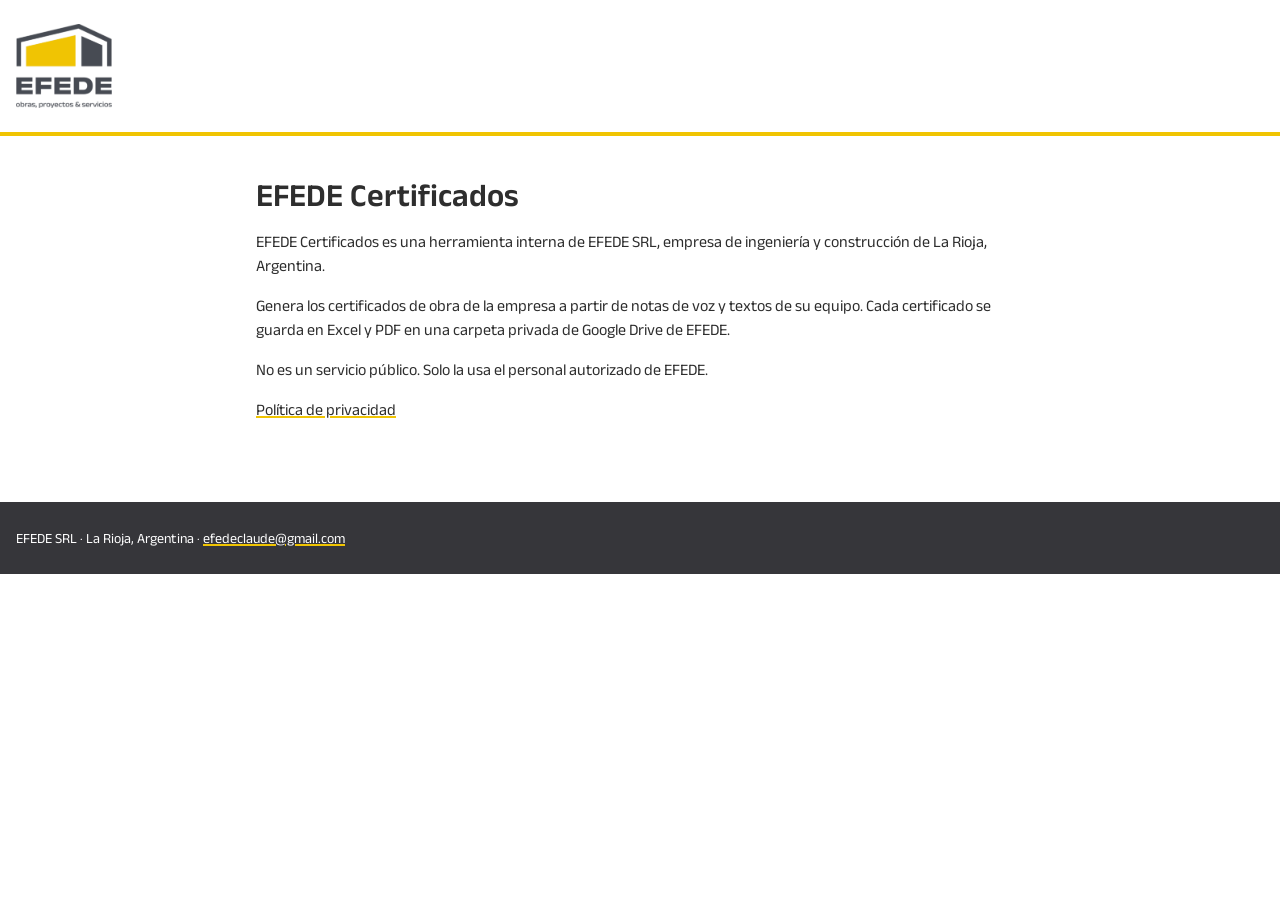
<file: index.html>
<!doctype html>
<html lang="es-AR">
<head>
  <meta charset="utf-8">
  <meta name="viewport" content="width=device-width, initial-scale=1">
  <title>EFEDE Certificados</title>
  <link rel="preconnect" href="https://fonts.googleapis.com">
  <link rel="stylesheet" href="https://fonts.googleapis.com/css2?family=Anek+Latin:wght@400;600&display=swap">
  <link rel="stylesheet" href="style.css">
</head>
<body>
  <header>
    <img src="efede-logo-primary.png" alt="EFEDE obras, proyectos &amp; servicios">
  </header>
  <main>
    <h1>EFEDE Certificados</h1>
    <p>EFEDE Certificados es una herramienta interna de EFEDE SRL, empresa de ingeniería y construcción de La Rioja, Argentina.</p>
    <p>Genera los certificados de obra de la empresa a partir de notas de voz y textos de su equipo. Cada certificado se guarda en Excel y PDF en una carpeta privada de Google Drive de EFEDE.</p>
    <p>No es un servicio público. Solo la usa el personal autorizado de EFEDE.</p>
    <p><a href="privacidad.html">Política de privacidad</a></p>
  </main>
  <footer>
    EFEDE SRL · La Rioja, Argentina · <a href="mailto:efedeclaude@gmail.com">efedeclaude@gmail.com</a>
  </footer>
</body>
</html>
</file>
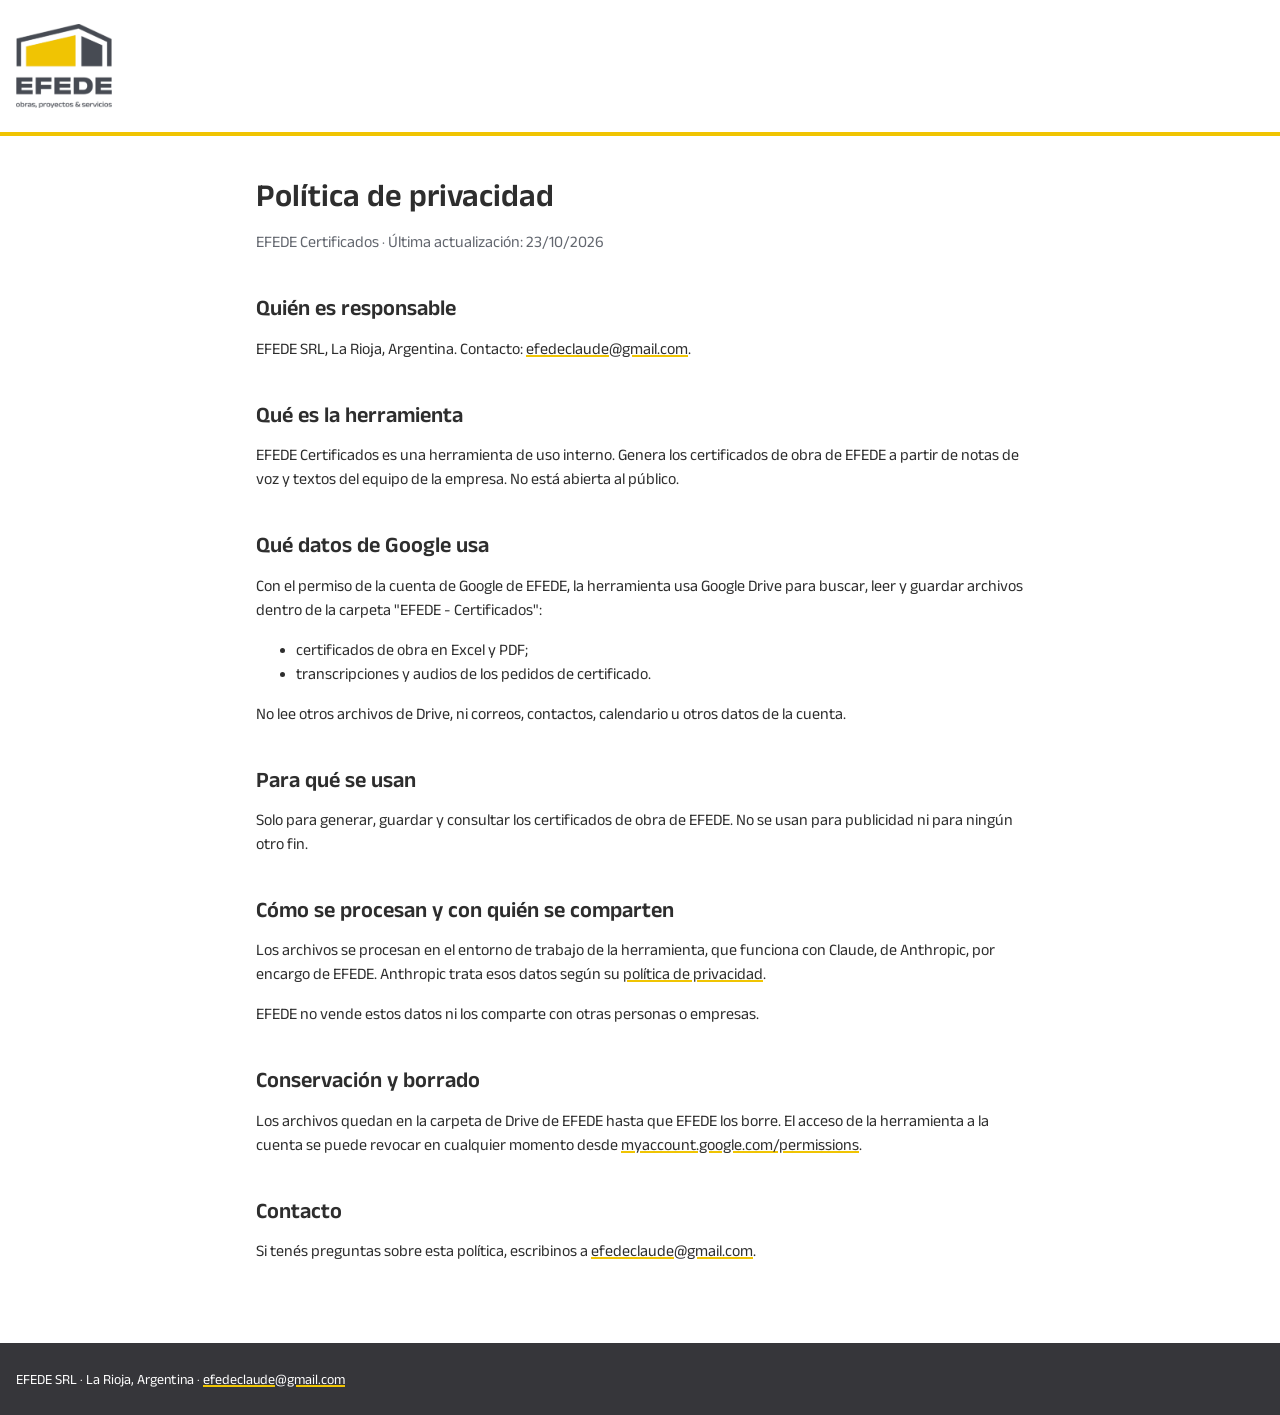
<file: privacidad.html>
<!doctype html>
<html lang="es-AR">
<head>
  <meta charset="utf-8">
  <meta name="viewport" content="width=device-width, initial-scale=1">
  <title>Política de privacidad · EFEDE Certificados</title>
  <link rel="preconnect" href="https://fonts.googleapis.com">
  <link rel="stylesheet" href="https://fonts.googleapis.com/css2?family=Anek+Latin:wght@400;600&display=swap">
  <link rel="stylesheet" href="style.css">
</head>
<body>
  <header>
    <a href="index.html"><img src="efede-logo-primary.png" alt="EFEDE obras, proyectos &amp; servicios"></a>
  </header>
  <main>
    <h1>Política de privacidad</h1>
    <p class="muted">EFEDE Certificados · Última actualización: 23/10/2026</p>

    <h2>Quién es responsable</h2>
    <p>EFEDE SRL, La Rioja, Argentina. Contacto: <a href="mailto:efedeclaude@gmail.com">efedeclaude@gmail.com</a>.</p>

    <h2>Qué es la herramienta</h2>
    <p>EFEDE Certificados es una herramienta de uso interno. Genera los certificados de obra de EFEDE a partir de notas de voz y textos del equipo de la empresa. No está abierta al público.</p>

    <h2>Qué datos de Google usa</h2>
    <p>Con el permiso de la cuenta de Google de EFEDE, la herramienta usa Google Drive para buscar, leer y guardar archivos dentro de la carpeta "EFEDE - Certificados":</p>
    <ul>
      <li>certificados de obra en Excel y PDF;</li>
      <li>transcripciones y audios de los pedidos de certificado.</li>
    </ul>
    <p>No lee otros archivos de Drive, ni correos, contactos, calendario u otros datos de la cuenta.</p>

    <h2>Para qué se usan</h2>
    <p>Solo para generar, guardar y consultar los certificados de obra de EFEDE. No se usan para publicidad ni para ningún otro fin.</p>

    <h2>Cómo se procesan y con quién se comparten</h2>
    <p>Los archivos se procesan en el entorno de trabajo de la herramienta, que funciona con Claude, de Anthropic, por encargo de EFEDE. Anthropic trata esos datos según su <a href="https://www.anthropic.com/legal/privacy">política de privacidad</a>.</p>
    <p>EFEDE no vende estos datos ni los comparte con otras personas o empresas.</p>

    <h2>Conservación y borrado</h2>
    <p>Los archivos quedan en la carpeta de Drive de EFEDE hasta que EFEDE los borre. El acceso de la herramienta a la cuenta se puede revocar en cualquier momento desde <a href="https://myaccount.google.com/permissions">myaccount.google.com/permissions</a>.</p>

    <h2>Contacto</h2>
    <p>Si tenés preguntas sobre esta política, escribinos a <a href="mailto:efedeclaude@gmail.com">efedeclaude@gmail.com</a>.</p>
  </main>
  <footer>
    EFEDE SRL · La Rioja, Argentina · <a href="mailto:efedeclaude@gmail.com">efedeclaude@gmail.com</a>
  </footer>
</body>
</html>
</file>
<file: style.css>
:root {
  --yellow: #f0c402;
  --charcoal: #36363a;
  --surface: #ffffff;
  --surface-alt: #f2f2f2;
  --line: #a6a6a6;
  --ink: #2e2e2e;
  --ink-muted: #63676f;
}

* { box-sizing: border-box; border-radius: 0; box-shadow: none; }

body {
  margin: 0;
  font-family: "Anek Latin", "Segoe UI", system-ui, -apple-system, sans-serif;
  font-size: 16px;
  line-height: 24px;
  background: var(--surface);
  color: var(--ink);
}

header {
  border-bottom: 4px solid var(--yellow);
  padding: 24px 16px;
}

header img { width: 96px; height: auto; display: block; }

main { max-width: 800px; margin: 0 auto; padding: 40px 16px 64px; }

h1 { font-size: 32px; line-height: 1.2; font-weight: 600; margin: 0 0 16px; }
h2 { font-size: 22px; line-height: 26.4px; font-weight: 600; margin: 40px 0 8px; }
p, li { color: var(--ink); }
.muted { color: var(--ink-muted); }

a { color: var(--ink); text-decoration-color: var(--yellow); text-decoration-thickness: 2px; }

footer {
  background: var(--charcoal);
  color: #ffffff;
  padding: 24px 16px;
  font-size: 14px;
}

footer a { color: #ffffff; }
</file>
